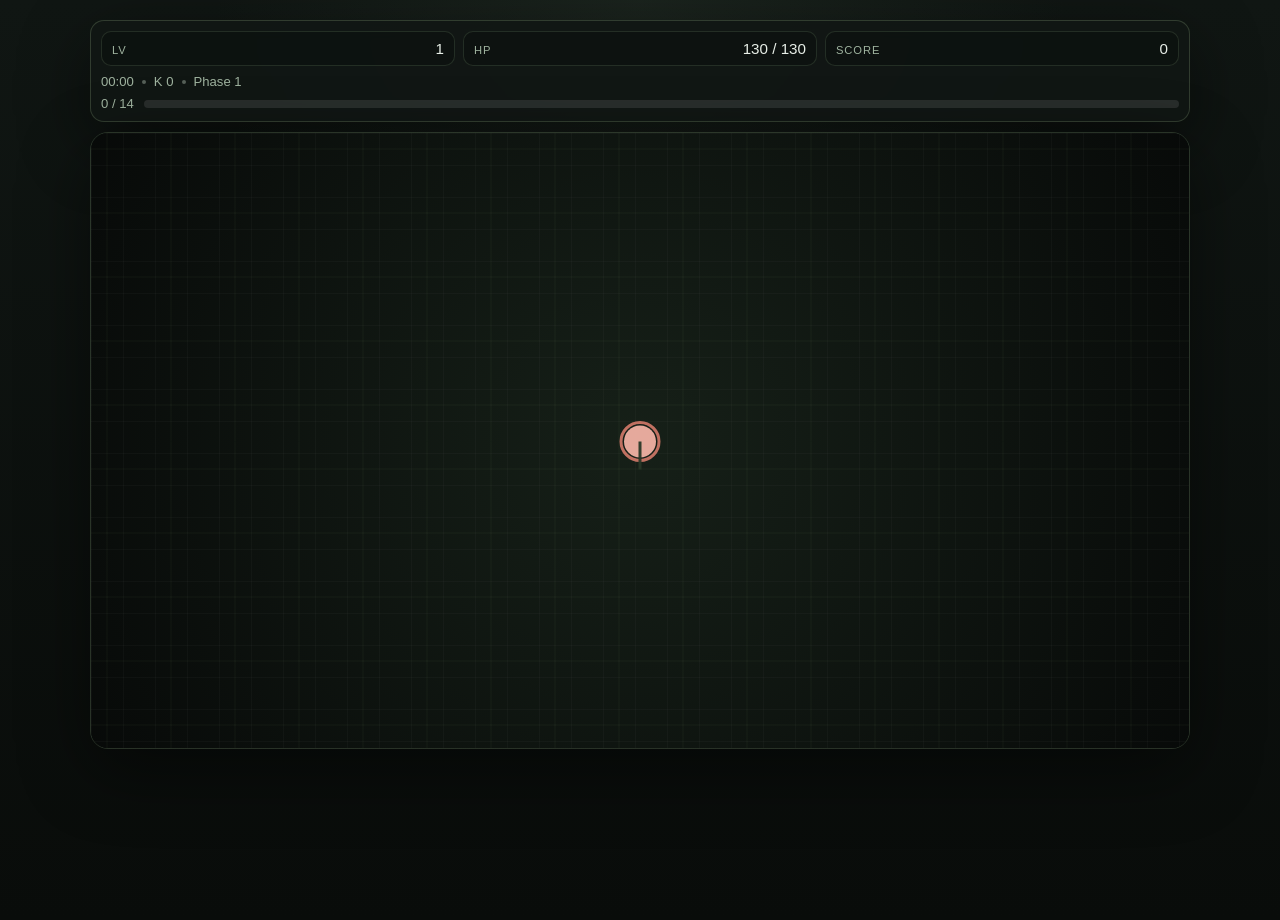
<file: index.html>
<!DOCTYPE html>
<html lang="zh-Hant">
<head>
  <meta charset="UTF-8">
  <meta name="viewport" content="width=device-width, initial-scale=1.0, viewport-fit=cover">
  <meta http-equiv="Cache-Control" content="no-cache, no-store, must-revalidate">
  <meta http-equiv="Pragma" content="no-cache">
  <meta http-equiv="Expires" content="0">
  <title>Mini Diablo Survivor</title>
  <link rel="stylesheet" href="style.css?v=20260418b">
</head>
<body>
  <main class="game-shell">
    <header id="gameHud" class="hud">
      <div class="hud-top">
        <div class="hud-stat">
          <span class="hud-label">LV</span>
          <span id="levelValue">1</span>
        </div>
        <div class="hud-stat">
          <span class="hud-label">HP</span>
          <span id="hpValue">130 / 130</span>
        </div>
        <div class="hud-stat">
          <span class="hud-label">SCORE</span>
          <span id="scoreValue">0</span>
        </div>
      </div>

      <div class="hud-bottom">
        <div class="hud-mini">
          <span id="timeValue">00:00</span>
          <span class="hud-dot"></span>
          <span id="killsValue">K 0</span>
          <span class="hud-dot"></span>
          <span id="phaseValue">Phase 1</span>
        </div>
        <div class="xp-row">
          <span id="xpValue">0 / 14</span>
          <div class="xp-bar">
            <div id="xpFill" class="xp-fill"></div>
          </div>
        </div>
      </div>
    </header>

    <section class="arena-frame" id="arenaFrame">
      <canvas id="gameCanvas" width="960" height="540" aria-label="2D survivor game"></canvas>

      <div id="mobileHint" class="mobile-hint-overlay">
        Drag to move / Auto attack
      </div>

      <div class="mobile-controls" aria-hidden="true">
        <div id="joystickArea" class="joystick-area">
          <div id="joystickBase" class="joystick-base">
            <div id="joystickThumb" class="joystick-thumb"></div>
          </div>
        </div>
      </div>

      <div id="gameOverPanel" class="overlay hidden">
        <div class="overlay-card">
          <h1>戰鬥結束</h1>
          <p id="finalLevel">等級：1</p>
          <p id="finalScore">分數：0</p>
          <p id="finalTime">存活：00:00</p>
          <p id="finalKills">擊殺：0</p>
          <p id="finalBuild">流派：平衡流</p>
          <p id="finalUpgrades">主要強化：-</p>
          <button id="restartButton" type="button">再來一局</button>
        </div>
      </div>

      <div id="levelUpPanel" class="overlay hidden">
        <div class="overlay-card overlay-card-large">
          <h1>等級提升</h1>
          <p>選擇一個強化效果</p>
          <div id="upgradeOptions" class="upgrade-grid"></div>
        </div>
      </div>
    </section>
  </main>

  <script src="game.js?v=20260418b"></script>
</body>
</html>
</file>
<file: style.css>
* {
  box-sizing: border-box;
}

:root {
  --bg: #090c0a;
  --panel: rgba(17, 23, 20, 0.9);
  --panel-border: rgba(132, 160, 119, 0.28);
  --text: #e8efe8;
  --muted: #9fb39f;
  --danger: #e56b63;
  --accent: #d7ed99;
  --shadow: 0 22px 70px rgba(0, 0, 0, 0.45);
  --safe-top: env(safe-area-inset-top, 0px);
  --safe-bottom: env(safe-area-inset-bottom, 0px);
}

html,
body {
  margin: 0;
  min-height: 100%;
  overscroll-behavior: none;
}

body {
  min-height: 100dvh;
  font-family: "Segoe UI", "Noto Sans TC", sans-serif;
  color: var(--text);
  background:
    radial-gradient(circle at top, rgba(66, 84, 67, 0.22), transparent 38%),
    linear-gradient(180deg, #101613 0%, var(--bg) 100%);
  overflow-x: hidden;
  user-select: none;
  -webkit-user-select: none;
}

.game-shell {
  width: min(1100px, calc(100vw - 28px));
  margin: 20px auto 28px;
}

.hud {
  display: grid;
  gap: 8px;
  margin-bottom: 10px;
  padding: 10px;
  border: 1px solid var(--panel-border);
  border-radius: 14px;
  background: var(--panel);
  box-shadow: var(--shadow);
  backdrop-filter: blur(10px);
  transition: border-color 180ms ease, box-shadow 180ms ease;
}

.hud.low-hp {
  border-color: rgba(229, 107, 99, 0.7);
  box-shadow: 0 0 0 1px rgba(229, 107, 99, 0.38), 0 16px 52px rgba(229, 107, 99, 0.2);
  animation: hudDangerPulse 650ms ease-in-out infinite;
}

@keyframes hudDangerPulse {
  0% {
    transform: translateY(0);
    filter: brightness(1);
  }
  50% {
    transform: translateY(-1px);
    filter: brightness(1.08);
  }
  100% {
    transform: translateY(0);
    filter: brightness(1);
  }
}

.hud-top {
  display: grid;
  grid-template-columns: repeat(3, minmax(0, 1fr));
  gap: 8px;
}

.hud-stat {
  display: flex;
  align-items: baseline;
  justify-content: space-between;
  gap: 10px;
  padding: 8px 10px;
  border-radius: 10px;
  border: 1px solid rgba(132, 160, 119, 0.2);
  background: rgba(10, 14, 12, 0.5);
  font-size: 0.95rem;
}

.hud-label {
  font-size: 0.7rem;
  letter-spacing: 0.08em;
  text-transform: uppercase;
  color: var(--muted);
}

.hud-bottom {
  display: grid;
  gap: 7px;
}

.hud-mini {
  display: flex;
  align-items: center;
  gap: 8px;
  color: var(--muted);
  font-size: 0.82rem;
}

.hud-dot {
  width: 4px;
  height: 4px;
  border-radius: 50%;
  background: rgba(170, 187, 170, 0.45);
}

.xp-row {
  display: grid;
  grid-template-columns: auto 1fr;
  align-items: center;
  gap: 10px;
  font-size: 0.82rem;
  color: var(--muted);
}

.xp-bar {
  position: relative;
  height: 8px;
  border-radius: 999px;
  overflow: hidden;
  background: rgba(255, 255, 255, 0.1);
}

.xp-fill {
  height: 100%;
  width: 0;
  border-radius: 999px;
  background: linear-gradient(90deg, #86c46c, #d7ed99);
  box-shadow: 0 0 14px rgba(215, 237, 153, 0.35);
  transition: width 140ms ease;
}

.arena-frame {
  position: relative;
  border-radius: 18px;
  overflow: hidden;
  border: 1px solid rgba(132, 160, 119, 0.25);
  box-shadow: var(--shadow);
  touch-action: none;
}

canvas {
  display: block;
  width: 100%;
  height: auto;
  aspect-ratio: 16 / 9;
  background:
    linear-gradient(rgba(255, 255, 255, 0.025) 1px, transparent 1px),
    linear-gradient(90deg, rgba(255, 255, 255, 0.025) 1px, transparent 1px),
    radial-gradient(circle at center, rgba(74, 103, 70, 0.16), rgba(7, 9, 8, 0.92)),
    #0c120f;
  background-size: 32px 32px, 32px 32px, auto, auto;
}

.mobile-hint-overlay {
  position: absolute;
  left: 50%;
  top: 16%;
  transform: translateX(-50%);
  padding: 8px 14px;
  border-radius: 999px;
  border: 1px solid rgba(215, 237, 153, 0.35);
  background: rgba(12, 17, 14, 0.78);
  color: #e6f0e4;
  font-size: 0.78rem;
  letter-spacing: 0.04em;
  opacity: 0;
  pointer-events: none;
  z-index: 4;
  transition: opacity 240ms ease;
}

.mobile-hint-overlay.visible {
  opacity: 1;
}

.mobile-hint-overlay.fade {
  opacity: 0;
}

.mobile-controls {
  position: absolute;
  inset: 0;
  pointer-events: none;
  z-index: 3;
}

.joystick-area,
.skill-button {
  pointer-events: auto;
  touch-action: none;
}

.joystick-area {
  position: absolute;
  left: 50%;
  transform: translateX(-50%);
  bottom: 14px;
  width: 102px;
  height: 102px;
  display: none;
  place-items: center;
}

.joystick-base {
  position: relative;
  width: 86px;
  height: 86px;
  border-radius: 50%;
  background: rgba(19, 26, 22, 0.34);
  border: 1px solid rgba(215, 237, 153, 0.17);
  box-shadow: inset 0 0 26px rgba(0, 0, 0, 0.3);
  opacity: 0.42;
  transition: opacity 140ms ease, filter 140ms ease;
}

.joystick-base.is-active {
  opacity: 0.9;
  filter: brightness(1.12);
}

.joystick-thumb {
  position: absolute;
  left: 50%;
  top: 50%;
  width: 36px;
  height: 36px;
  border-radius: 50%;
  transform: translate(-50%, -50%);
  background: radial-gradient(circle at 30% 30%, rgba(255, 255, 255, 0.4), rgba(90, 125, 84, 0.92));
  box-shadow: 0 8px 20px rgba(0, 0, 0, 0.34);
}

.skill-button {
  position: absolute;
  right: 14px;
  bottom: 16px;
  display: none;
  width: 76px;
  height: 76px;
  border: 1px solid rgba(255, 218, 179, 0.24);
  border-radius: 50%;
  background: radial-gradient(circle at 30% 30%, rgba(255, 238, 195, 0.84), rgba(184, 99, 59, 0.76));
  box-shadow: 0 12px 34px rgba(0, 0, 0, 0.35);
  opacity: 0.48;
  transition: opacity 120ms ease, filter 120ms ease, transform 120ms ease;
}

.skill-button::before {
  content: "";
  width: 22px;
  height: 22px;
  border-radius: 50%;
  border: 2px solid rgba(45, 25, 17, 0.85);
  box-shadow: inset 0 0 0 4px rgba(35, 20, 12, 0.32);
}

.skill-button.is-active {
  opacity: 0.9;
  filter: brightness(1.12);
}

.skill-button.is-pressed {
  transform: scale(0.95);
}

.overlay {
  position: absolute;
  inset: 0;
  display: grid;
  place-items: center;
  background: rgba(6, 8, 7, 0.72);
  z-index: 5;
}

.overlay.hidden {
  display: none;
}

#levelUpPanel.levelup-flash .overlay-card-large {
  animation: levelUpCardPulse 360ms ease-out;
}

@keyframes levelUpCardPulse {
  0% {
    transform: scale(0.95);
    box-shadow: 0 0 0 rgba(216, 243, 161, 0);
  }
  45% {
    transform: scale(1.02);
    box-shadow: 0 0 40px rgba(216, 243, 161, 0.45);
  }
  100% {
    transform: scale(1);
    box-shadow: var(--shadow);
  }
}

.overlay-card {
  width: min(360px, calc(100% - 26px));
  padding: 24px;
  border: 1px solid var(--panel-border);
  border-radius: 18px;
  background: rgba(15, 20, 17, 0.92);
  box-shadow: var(--shadow);
  text-align: center;
}

.overlay-card p {
  margin: 8px 0;
  color: var(--muted);
}

.overlay-card-large {
  width: min(760px, calc(100% - 26px));
}

.overlay-card h1 {
  margin: 0 0 10px;
  font-size: clamp(1.8rem, 5vw, 2.6rem);
}

.upgrade-grid {
  display: grid;
  grid-template-columns: repeat(3, minmax(0, 1fr));
  gap: 12px;
  margin-top: 14px;
}

.upgrade-option {
  appearance: none;
  width: 100%;
  padding: 16px;
  border-radius: 14px;
  border: 1px solid var(--panel-border);
  background: rgba(16, 22, 19, 0.9);
  color: var(--text);
  text-align: left;
  cursor: pointer;
  transition: transform 120ms ease, border-color 120ms ease, background 120ms ease;
}

.upgrade-option:hover {
  transform: translateY(-2px);
  border-color: rgba(215, 237, 153, 0.45);
  background: rgba(33, 42, 37, 0.95);
}

.upgrade-option h2 {
  margin: 0 0 8px;
  font-size: 1rem;
}

.upgrade-option p {
  margin: 0;
  color: var(--muted);
  line-height: 1.4;
  font-size: 0.86rem;
}

/* Keep utility styles so standalone qr-generator page still works. */
.utility-panel {
  display: grid;
  grid-template-columns: minmax(0, 0.9fr) minmax(0, 1.1fr);
  gap: 22px;
  margin-top: 20px;
  padding: 20px;
  border-radius: 18px;
  border: 1px solid var(--panel-border);
  background: var(--panel);
  box-shadow: var(--shadow);
}

.utility-copy h2 {
  margin: 8px 0 10px;
  font-size: clamp(1.45rem, 3vw, 1.95rem);
}

.utility-copy p {
  margin: 0;
  color: var(--muted);
  line-height: 1.55;
}

.qr-tool {
  display: grid;
  gap: 16px;
}

.qr-toolbar {
  display: flex;
  flex-wrap: wrap;
  gap: 10px;
}

.qr-input {
  flex: 1 1 280px;
  min-width: 0;
  border: 1px solid rgba(132, 160, 119, 0.2);
  border-radius: 12px;
  padding: 12px 14px;
  background: rgba(11, 15, 13, 0.58);
  color: var(--text);
  font: inherit;
}

.qr-input:focus {
  outline: 2px solid rgba(215, 237, 153, 0.28);
  outline-offset: 2px;
}

.qr-preview {
  display: grid;
  grid-template-columns: 240px minmax(0, 1fr);
  gap: 18px;
  align-items: center;
}

#qrCanvas {
  width: 240px;
  height: 240px;
  max-width: 100%;
  border-radius: 16px;
  border: 1px solid rgba(132, 160, 119, 0.18);
  background: #ffffff;
}

.qr-preview-copy {
  display: grid;
  gap: 8px;
}

.qr-preview-copy p {
  margin: 0;
  color: var(--muted);
}

.utility-link,
.download-link {
  color: var(--accent);
  text-decoration: none;
  font-weight: 600;
}

.utility-link:hover,
.download-link:hover {
  text-decoration: underline;
}

.download-link.hidden {
  display: none;
}

.sr-only {
  position: absolute;
  width: 1px;
  height: 1px;
  padding: 0;
  margin: -1px;
  overflow: hidden;
  clip: rect(0, 0, 0, 0);
  white-space: nowrap;
  border: 0;
}

button {
  border: 0;
  border-radius: 999px;
  padding: 11px 22px;
  font-size: 0.95rem;
  font-weight: 700;
  color: #081008;
  background: linear-gradient(135deg, #b8cf83, #78b06d);
  cursor: pointer;
  transition: transform 120ms ease, filter 120ms ease;
}

button:hover {
  transform: translateY(-1px);
  filter: brightness(1.06);
}

button:active {
  transform: translateY(1px);
}

@media (max-width: 920px) {
  .upgrade-grid,
  .utility-panel,
  .qr-preview {
    grid-template-columns: 1fr;
  }
}

@media (pointer: coarse), (max-width: 920px) {
  .mobile-controls .joystick-area,
  .mobile-controls .skill-button {
    display: grid;
  }
}

/* Mobile game layout: compact HUD + dominant battlefield + safe-area support */
@media (max-width: 720px) {
  body {
    min-height: 100dvh;
  }

  .game-shell {
    width: min(100vw - 10px, 1100px);
    margin: 0 auto;
    padding-top: calc(var(--safe-top) + 6px);
    padding-bottom: calc(var(--safe-bottom) + 8px);
    min-height: 100dvh;
    display: flex;
    flex-direction: column;
    gap: 8px;
  }

  .hud {
    margin: 0;
    gap: 6px;
    padding: 8px;
    border-radius: 12px;
  }

  .hud-top {
    gap: 6px;
  }

  .hud-stat {
    min-height: 34px;
    padding: 6px 8px;
    font-size: 0.86rem;
  }

  .hud-label {
    font-size: 0.62rem;
  }

  .hud-mini {
    font-size: 0.75rem;
    gap: 6px;
  }

  .xp-row {
    gap: 8px;
    font-size: 0.74rem;
  }

  .xp-bar {
    height: 7px;
  }

  .arena-frame {
    flex: 1;
    min-height: 55dvh;
    max-height: 70dvh;
    border-radius: 14px;
  }

  canvas {
    width: 100%;
    height: 100%;
    aspect-ratio: auto;
  }

  .mobile-hint-overlay {
    top: 10%;
    font-size: 0.72rem;
  }

  .joystick-area {
    left: 50%;
    transform: translateX(-50%);
    bottom: calc(var(--safe-bottom) + 6px);
    width: 96px;
    height: 96px;
  }

  .joystick-base {
    width: 78px;
    height: 78px;
  }

  .joystick-thumb {
    width: 32px;
    height: 32px;
  }

  .skill-button {
    right: 10px;
    bottom: calc(var(--safe-bottom) + 8px);
    width: 70px;
    height: 70px;
  }

  .overlay-card {
    padding: 18px;
  }

  .utility-panel {
    padding: 16px;
    gap: 14px;
  }

  .qr-toolbar {
    flex-direction: column;
  }

  .qr-input {
    width: 100%;
  }
}
</file>
